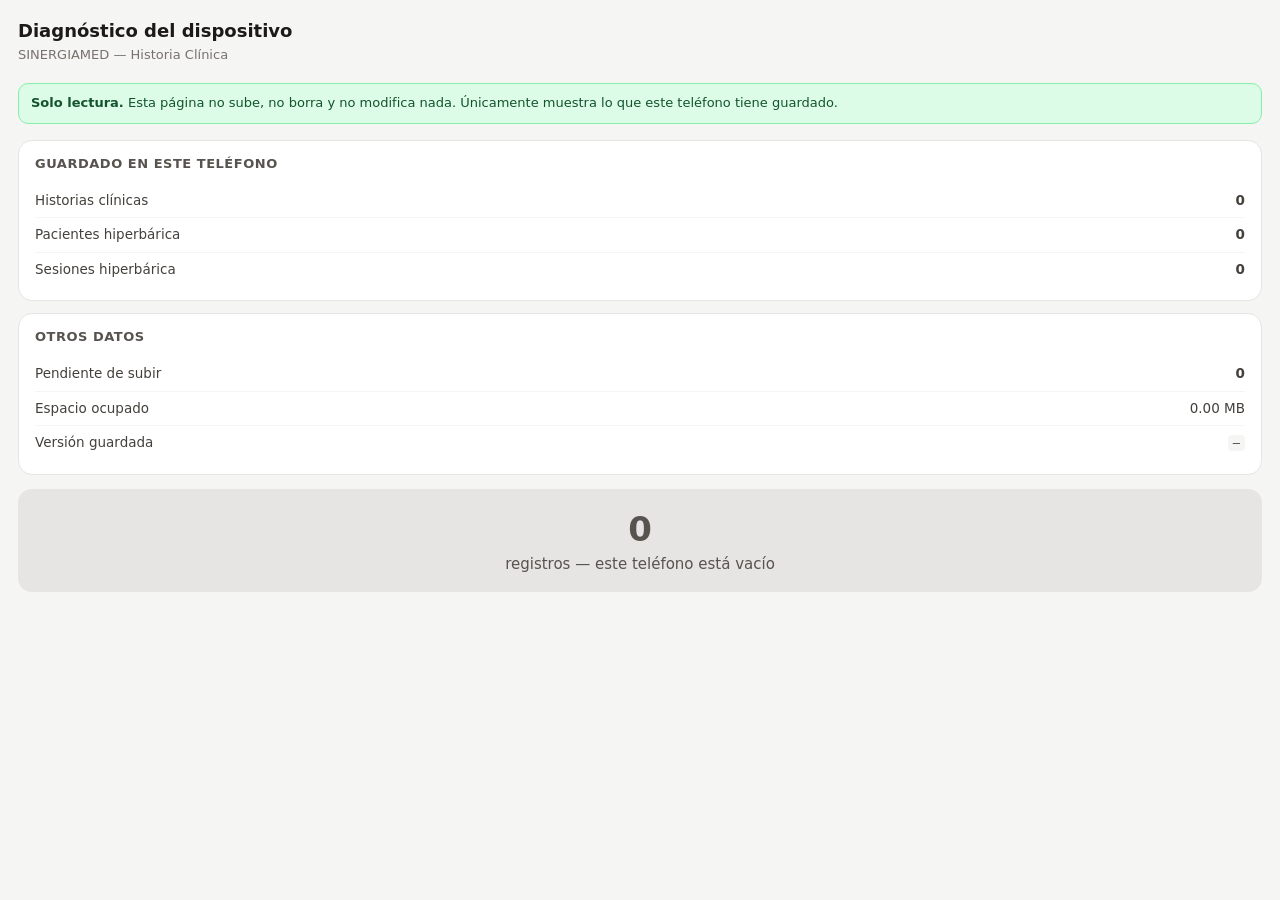
<file: diagnostico.html>
<!doctype html>
<html lang="es">
  <head>
    <meta charset="UTF-8" />
    <meta name="viewport" content="width=device-width, initial-scale=1.0" />
    <title>Diagnóstico — SINERGIAMED</title>
    <style>
      :root { color-scheme: light; }
      body { margin:0; padding:18px; background:#f5f5f4; color:#1c1917;
             font:15px/1.45 system-ui,-apple-system,"Segoe UI",Roboto,sans-serif; }
      h1 { font-size:18px; margin:0 0 2px; }
      p.sub { margin:0 0 18px; color:#78716c; font-size:13px; }
      .aviso { background:#dcfce7; border:1px solid #86efac; color:#14532d;
               padding:10px 12px; border-radius:10px; font-size:13px; margin-bottom:16px; }
      .card { background:#fff; border:1px solid #e7e5e4; border-radius:14px;
              padding:14px 16px; margin-bottom:12px; }
      .card h2 { font-size:13px; margin:0 0 10px; color:#57534e; font-weight:700;
                 text-transform:uppercase; letter-spacing:.04em; }
      .fila { display:flex; justify-content:space-between; align-items:baseline;
              padding:7px 0; border-bottom:1px solid #f5f5f4; }
      .fila:last-child { border-bottom:0; }
      .fila span { font-size:13.5px; color:#44403c; }
      .n { font-size:26px; font-weight:800; font-variant-numeric:tabular-nums; }
      .si { color:#15803d; } .no { color:#a8a29e; }
      .total { margin-top:14px; padding:16px; border-radius:14px; text-align:center; }
      .hay { background:#15803d; color:#fff; }
      .nada { background:#e7e5e4; color:#57534e; }
      .total .g { font-size:34px; font-weight:800; display:block; }
      code { background:#f5f5f4; padding:1px 5px; border-radius:4px; font-size:12px; }
    </style>
  </head>
  <body>
    <h1>Diagnóstico del dispositivo</h1>
    <p class="sub">SINERGIAMED — Historia Clínica</p>
    <div class="aviso">
      <strong>Solo lectura.</strong> Esta página no sube, no borra y no modifica
      nada. Únicamente muestra lo que este teléfono tiene guardado.
    </div>
    <div id="salida">Leyendo…</div>

    <script>
      (function () {
        var CLAVES = [
          ["sinergiamed_patients_v1", "Historias clínicas"],
          ["sinergiamed_hyperbaric_patients_v1", "Pacientes hiperbárica"],
          ["sinergiamed_hyperbaric_sessions_v1", "Sesiones hiperbárica"]
        ];

        function filas(v) {
          try { var a = JSON.parse(v || "[]"); return Array.isArray(a) ? a.length : 0; }
          catch (e) { return 0; }
        }

        var html = "", total = 0, bytes = 0;

        html += '<div class="card"><h2>Guardado en este teléfono</h2>';
        CLAVES.forEach(function (c) {
          var v = null;
          try { v = localStorage.getItem(c[0]); } catch (e) {}
          var n = v == null ? 0 : filas(v);
          total += n;
          bytes += v ? v.length : 0;
          html += '<div class="fila"><span>' + c[1] + '</span>' +
                  '<span class="n ' + (n > 0 ? "si" : "no") + '">' + n + "</span></div>";
        });
        html += "</div>";

        // Bandeja de salida: lo que quedó pendiente de subir.
        var pend = 0;
        try {
          var ob = JSON.parse(localStorage.getItem("sinergia_outbox_v1") || "{}");
          Object.keys(ob).forEach(function (k) { pend += Object.keys(ob[k] || {}).length; });
        } catch (e) {}

        html += '<div class="card"><h2>Otros datos</h2>' +
                '<div class="fila"><span>Pendiente de subir</span><span class="n ' +
                (pend > 0 ? "si" : "no") + '">' + pend + "</span></div>" +
                '<div class="fila"><span>Espacio ocupado</span><span>' +
                (bytes / 1048576).toFixed(2) + " MB</span></div>" +
                '<div class="fila"><span>Versión guardada</span><span><code>' +
                (localStorage.getItem("sinergia_purge_v2") ? "purge_v2" : "—") + "</code></span></div>" +
                "</div>";

        var suma = total + pend;
        html += '<div class="total ' + (suma > 0 ? "hay" : "nada") + '">' +
                '<span class="g">' + suma + "</span>" +
                (suma > 0
                  ? "registros en este teléfono<br><strong>¡SÍ SIRVE! Manda esta pantalla</strong>"
                  : "registros — este teléfono está vacío") +
                "</div>";

        document.getElementById("salida").innerHTML = html;
      })();
    </script>
  </body>
</html>
</file>
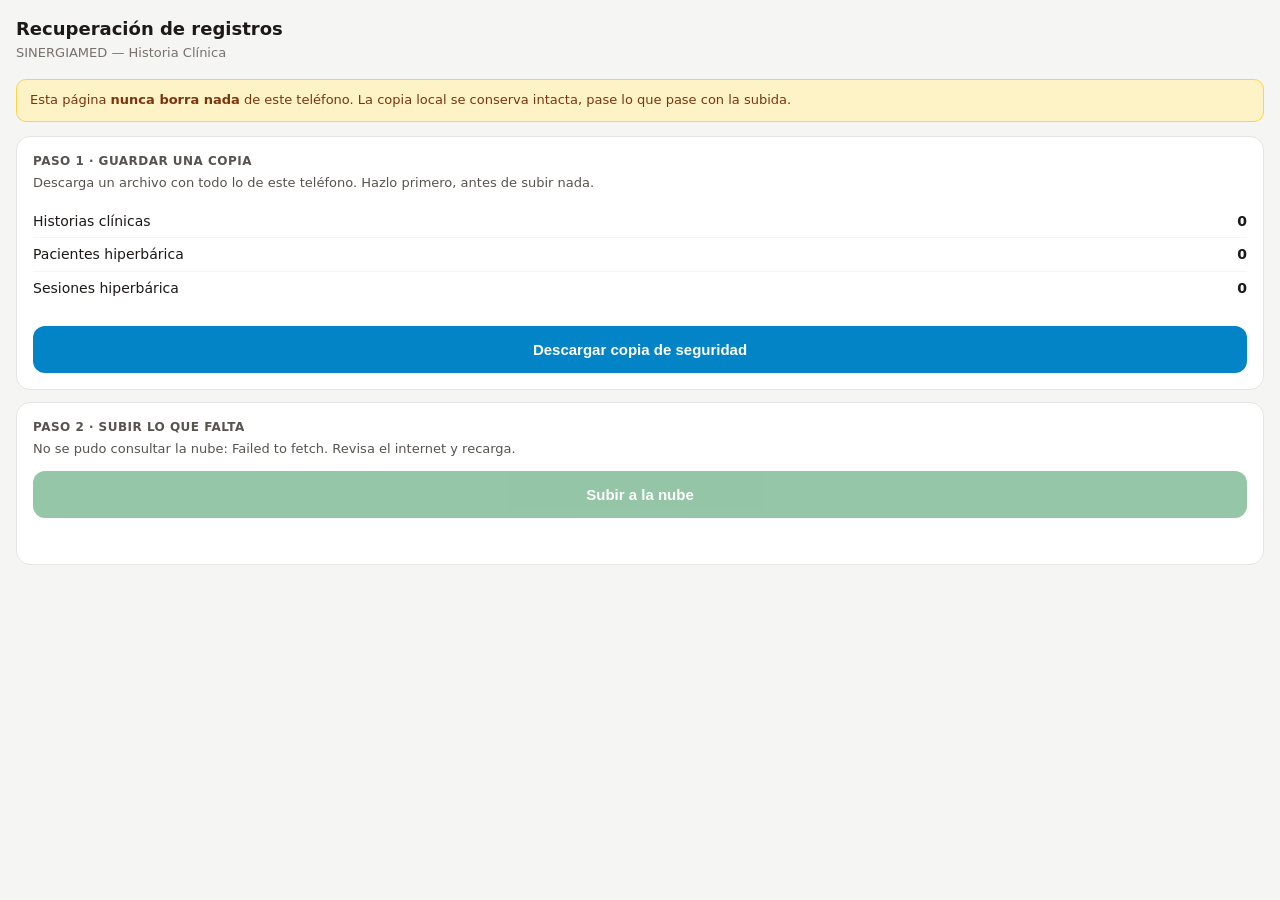
<file: recuperar.html>
<!doctype html>
<html lang="es">
  <head>
    <meta charset="UTF-8" />
    <meta name="viewport" content="width=device-width, initial-scale=1.0" />
    <title>Recuperación — SINERGIAMED</title>
    <style>
      :root { color-scheme: light; }
      body { margin:0; padding:16px; background:#f5f5f4; color:#1c1917;
             font:15px/1.45 system-ui,-apple-system,"Segoe UI",Roboto,sans-serif; }
      h1 { font-size:18px; margin:0 0 2px; }
      p.sub { margin:0 0 16px; color:#78716c; font-size:13px; }
      .card { background:#fff; border:1px solid #e7e5e4; border-radius:14px;
              padding:16px; margin-bottom:12px; }
      .card h2 { font-size:12px; margin:0 0 4px; color:#57534e; font-weight:700;
                 text-transform:uppercase; letter-spacing:.04em; }
      .card p { margin:0 0 12px; font-size:13px; color:#57534e; }
      .fila { display:flex; justify-content:space-between; padding:6px 0;
              border-bottom:1px solid #f5f5f4; font-size:14px; }
      .fila:last-of-type { border-bottom:0; }
      .fila b { font-variant-numeric:tabular-nums; }
      button { width:100%; padding:15px; border:0; border-radius:12px; color:#fff;
               font-size:15px; font-weight:700; cursor:pointer; }
      button[disabled] { opacity:.45; }
      .b1 { background:#0284c7; } .b2 { background:#15803d; }
      .aviso { background:#fef3c7; border:1px solid #fcd34d; color:#78350f;
               padding:11px 13px; border-radius:10px; font-size:13px; margin-bottom:14px; }
      #barra { height:22px; background:#e7e5e4; border-radius:11px; overflow:hidden;
               margin:12px 0 8px; display:none; }
      #relleno { height:100%; width:0%; background:#15803d; transition:width .25s; }
      #estado { font-size:13.5px; color:#44403c; min-height:20px; }
      #log { margin-top:10px; font:11.5px/1.5 ui-monospace,Menlo,Consolas,monospace;
             color:#78716c; max-height:170px; overflow:auto; white-space:pre-wrap; }
      .ok { background:#15803d; color:#fff; padding:18px; border-radius:14px;
            text-align:center; font-weight:700; display:none; margin-top:12px; }
      .ok span { font-size:32px; display:block; }
    </style>
  </head>
  <body>
    <h1>Recuperación de registros</h1>
    <p class="sub">SINERGIAMED — Historia Clínica</p>

    <div class="aviso">
      Esta página <strong>nunca borra nada</strong> de este teléfono. La copia
      local se conserva intacta, pase lo que pase con la subida.
    </div>

    <div class="card">
      <h2>Paso 1 · Guardar una copia</h2>
      <p>Descarga un archivo con todo lo de este teléfono. Hazlo primero, antes de subir nada.</p>
      <div id="resumen"></div>
      <br />
      <button class="b1" id="bajar">Descargar copia de seguridad</button>
    </div>

    <div class="card">
      <h2>Paso 2 · Subir lo que falta</h2>
      <p id="pendiente">Comprobando qué falta en la nube…</p>
      <button class="b2" id="subir" disabled>Subir a la nube</button>
      <div id="barra"><div id="relleno"></div></div>
      <div id="estado"></div>
      <div id="log"></div>
    </div>

    <div class="ok" id="final"><span id="finalN">0</span>registros recuperados</div>

    <script>
      (function () {
        var URL_ = "https://yobhrbxrqupuqygryceb.supabase.co";
        var KEY_ = "sb_publishable_LvoKk-1WDkdwio8iNc4C3g_V2R7qwSo";
        var LOTE_BYTES = 250000;   // trozos pequeños: sobreviven a mala señal
        var LOTE_FILAS  = 8;
        var REINTENTOS  = 4;

        var TABLAS = [
          { key:"sinergiamed_patients_v1", t:"clinical_records", nombre:"Historias clínicas",
            map:function(r){ var p=r.patient||{}; return { id:r.id, hc_number:r.hcNumber||null,
              patient_name:p.fullName||null, id_number:p.idNumber||null, record_data:r }; } },
          { key:"sinergiamed_hyperbaric_patients_v1", t:"hyperbaric_patients", nombre:"Pacientes hiperbárica",
            map:function(r){ return { id:r.id, full_name:r.fullName||null, id_number:r.idNumber||null,
              phone:r.phone||null, email:r.email||null, patient_data:r }; } },
          { key:"sinergiamed_hyperbaric_sessions_v1", t:"hyperbaric_sessions", nombre:"Sesiones hiperbárica",
            map:function(r){ return { id:r.id, patient_id:r.patientId||null, session_num:r.sessionNum||null,
              session_date:r.date||null, time_in:r.timeIn||null, time_out:r.timeOut||null, session_data:r }; } }
        ];

        var $ = function (id) { return document.getElementById(id); };
        function log(s) { $("log").textContent += s + "\n"; $("log").scrollTop = 1e6; }

        function leer(k) {
          try { var v = JSON.parse(localStorage.getItem(k) || "[]"); return Array.isArray(v) ? v : []; }
          catch (e) { return []; }
        }

        // --- Resumen de lo que hay en el teléfono ---
        var local = {}, totalLocal = 0, html = "";
        TABLAS.forEach(function (c) {
          local[c.key] = leer(c.key).filter(function (r) { return r && r.id != null; });
          totalLocal += local[c.key].length;
          html += '<div class="fila"><span>' + c.nombre + "</span><b>" + local[c.key].length + "</b></div>";
        });
        $("resumen").innerHTML = html;

        // --- Paso 1: descargar copia ---
        $("bajar").onclick = function () {
          var datos = {};
          TABLAS.forEach(function (c) { datos[c.key] = local[c.key]; });
          var blob = new Blob([JSON.stringify(datos)], { type: "application/json" });
          var a = document.createElement("a");
          a.href = URL.createObjectURL(blob);
          a.download = "RESPALDO_SINERGIAMED_" + new Date().toISOString().slice(0, 10) + ".json";
          document.body.appendChild(a); a.click(); a.remove();
          $("bajar").textContent = "✓ Copia descargada";
        };

        // --- Qué falta en la nube ---
        function cab(extra) {
          var h = { apikey: KEY_, Authorization: "Bearer " + KEY_ };
          if (extra) for (var k in extra) h[k] = extra[k];
          return h;
        }

        var faltan = {}, totalFaltan = 0;
        Promise.all(TABLAS.map(function (c) {
          return fetch(URL_ + "/rest/v1/" + c.t + "?select=id", { headers: cab() })
            .then(function (r) { return r.json(); })
            .then(function (d) {
              var enNube = {};
              (d || []).forEach(function (x) { if (x && x.id) enNube[x.id] = 1; });
              faltan[c.key] = local[c.key].filter(function (r) { return !enNube[r.id]; });
              totalFaltan += faltan[c.key].length;
            });
        })).then(function () {
          if (!totalFaltan) {
            $("pendiente").textContent = "La nube ya tiene todo lo de este teléfono. No hay nada que subir.";
            return;
          }
          var det = TABLAS.map(function (c) { return faltan[c.key].length + " " + c.nombre.toLowerCase(); })
                          .filter(function (s) { return s.indexOf("0 ") !== 0; }).join(" · ");
          $("pendiente").innerHTML = "Faltan <strong>" + totalFaltan + "</strong> registros en la nube.<br>" + det;
          $("subir").disabled = false;
        }).catch(function (e) {
          $("pendiente").textContent = "No se pudo consultar la nube: " + e.message + ". Revisa el internet y recarga.";
        });

        // --- Paso 2: subir por trozos, con reintentos ---
        function enviar(c, filas, intento) {
          intento = intento || 1;
          return fetch(URL_ + "/rest/v1/" + c.t + "?on_conflict=id", {
            method: "POST",
            headers: cab({ "Content-Type": "application/json",
                           Prefer: "resolution=merge-duplicates,return=minimal" }),
            body: JSON.stringify(filas.map(c.map))
          }).then(function (r) {
            if (!r.ok) return r.text().then(function (t) { throw new Error("HTTP " + r.status + " " + t.slice(0, 120)); });
          }).catch(function (e) {
            if (intento >= REINTENTOS) throw e;
            log("   reintento " + intento + " (" + e.message.slice(0, 60) + ")");
            return new Promise(function (res) { setTimeout(res, 1500 * intento); })
              .then(function () { return enviar(c, filas, intento + 1); });
          });
        }

        $("subir").onclick = function () {
          $("subir").disabled = true;
          $("barra").style.display = "block";
          var hechos = 0;

          var trozos = [];
          TABLAS.forEach(function (c) {
            var buf = [], bytes = 0;
            faltan[c.key].forEach(function (r) {
              var s = JSON.stringify(r).length;
              if (buf.length && (buf.length >= LOTE_FILAS || bytes + s > LOTE_BYTES)) {
                trozos.push({ c: c, filas: buf }); buf = []; bytes = 0;
              }
              buf.push(r); bytes += s;
            });
            if (buf.length) trozos.push({ c: c, filas: buf });
          });

          log("Subiendo " + totalFaltan + " registros en " + trozos.length + " envíos…");

          var p = Promise.resolve();
          trozos.forEach(function (tr, i) {
            p = p.then(function () {
              $("estado").textContent = "Envío " + (i + 1) + " de " + trozos.length + " — no cierres esta página";
              return enviar(tr.c, tr.filas).then(function () {
                hechos += tr.filas.length;
                $("relleno").style.width = Math.round(hechos / totalFaltan * 100) + "%";
                log("✓ " + hechos + "/" + totalFaltan);
              });
            });
          });

          p.then(function () {
            $("estado").textContent = "Listo.";
            $("finalN").textContent = hechos;
            $("final").style.display = "block";
            log("TERMINADO. La copia de este teléfono sigue intacta.");
          }).catch(function (e) {
            $("estado").textContent = "Se detuvo: " + e.message;
            log("ERROR tras varios intentos. Subidos " + hechos + " de " + totalFaltan + ".");
            log("Nada se perdió. Recarga la página y vuelve a darle a Subir.");
            $("subir").disabled = false;
            $("subir").textContent = "Reintentar lo que falta";
          });
        };
      })();
    </script>
  </body>
</html>
</file>
